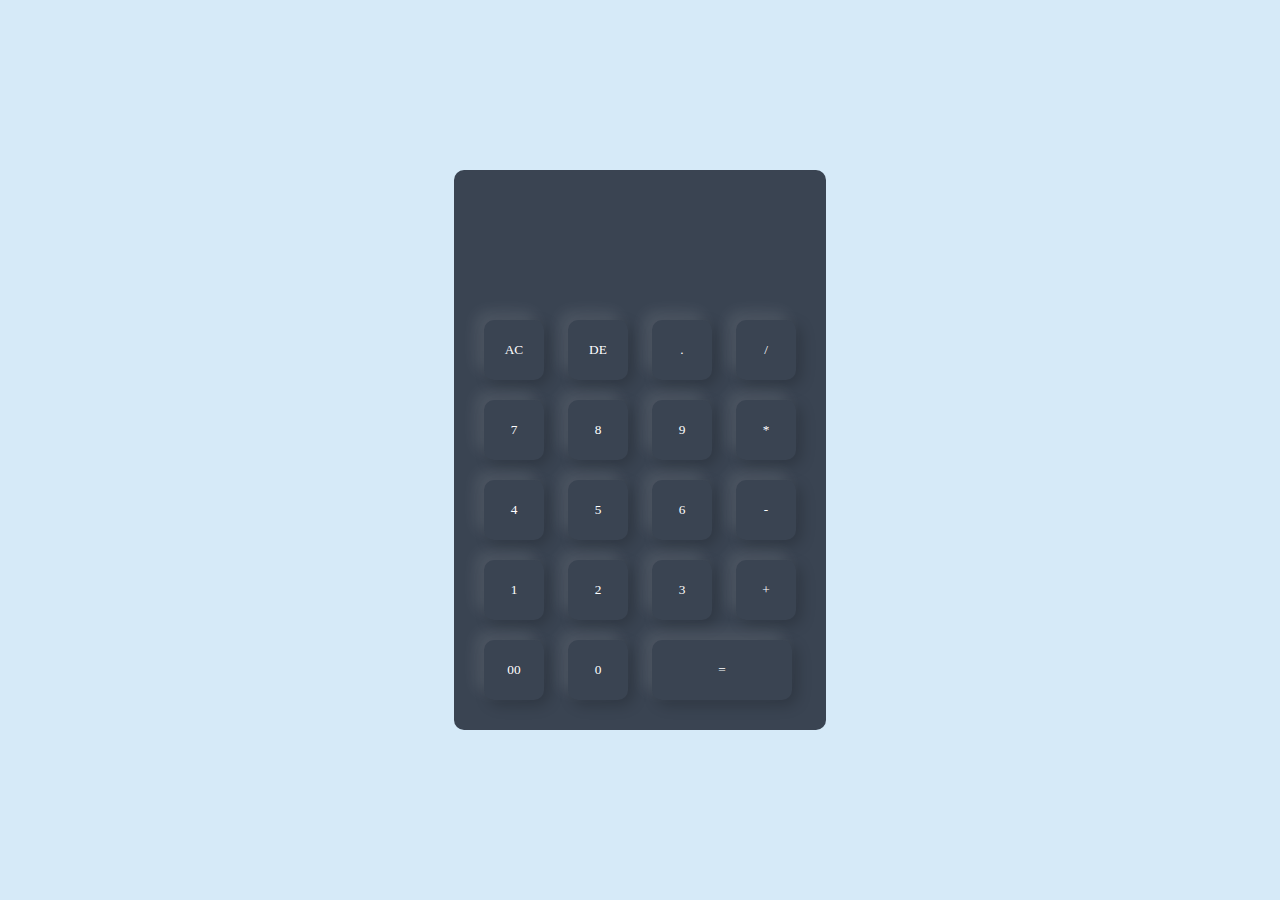
<file: Calculator/index.html>
<!DOCTYPE html>
<html lang="en">
<head>
    <meta charset="UTF-8">
    <meta name="viewport" content="width=device-width, initial-scale=1.0">
    <title>Calculator</title>
    <link rel="stylesheet" href="style.css">
</head>
<body>
    <div class="container"> 
        <div class="mainCal">
            <form >
                <div class="display">
                    <input type="text" name="display">
                </div>
                <div>
                    <input type="button" value="AC">
                    <input type="button" value="DE">
                    <input type="button" value=".">
                    <input type="button" value="/">

                </div>
                <div>
                    <input type="button" value="7">
                    <input type="button" value="8">
                    <input type="button" value="9">
                    <input type="button" value="*">
                </div>
                <div>
                    <input type="button" value="4">
                    <input type="button" value="5">
                    <input type="button" value="6">
                    <input type="button" value="-">
                </div>
                <div>
                    <input type="button" value="1">
                    <input type="button" value="2">
                    <input type="button" value="3">
                    <input type="button" value="+">
                </div>
                <div>
                    <input type="button" value="00">
                    <input type="button" value="0">
                    <input class="equal" type="button" value="=">
                </div>
            </form>
        </div>

    </div>
    

    <script src="script.js"></script>
</body>
</html>
</file>
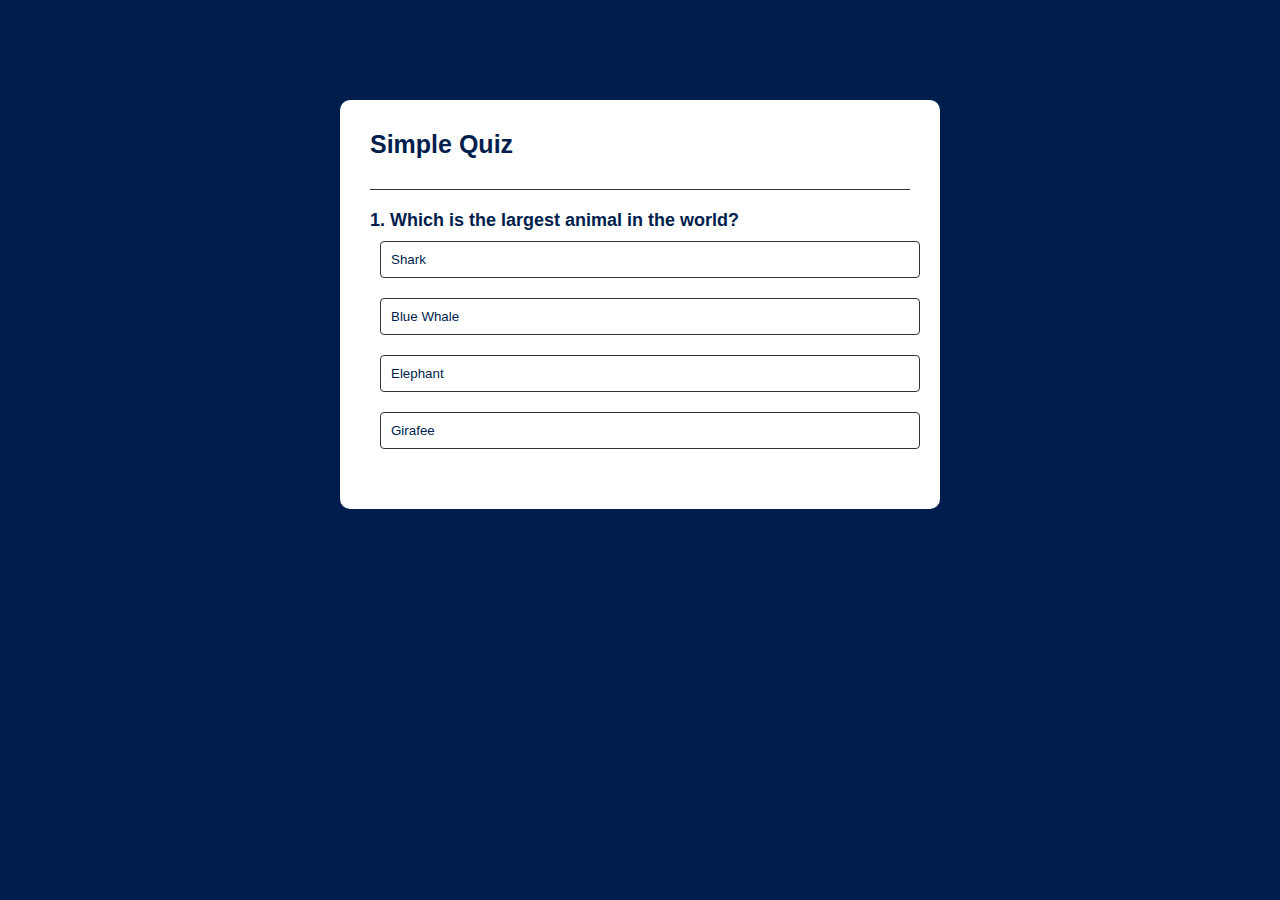
<file: QuizzApp/index.html>
<!DOCTYPE html>
<html lang="en">

<head>
    <meta charset="UTF-8">
    <meta name="viewport" content="width=device-width, initial-scale=1.0">
    <title>QuizApp</title>
    <link rel="stylesheet" href="style.css">
</head>

<body>
    <div class="app">
        <h1>Simple Quiz</h1>
        <div class="quiz">
            <h2 id="question">Question goes here</h2>
            <div id="answer-buttons">
                <button class="btn">Ans1</button>
                <button class="btn">ans2</button>
                <button class="btn">ans3</button>
                <button class="btn">ans4</button>
            </div>
            <button id="next-btn">Next</button>

        </div>
    </div>






    <script src="script.js"></script>

</body>

</html>
</file>
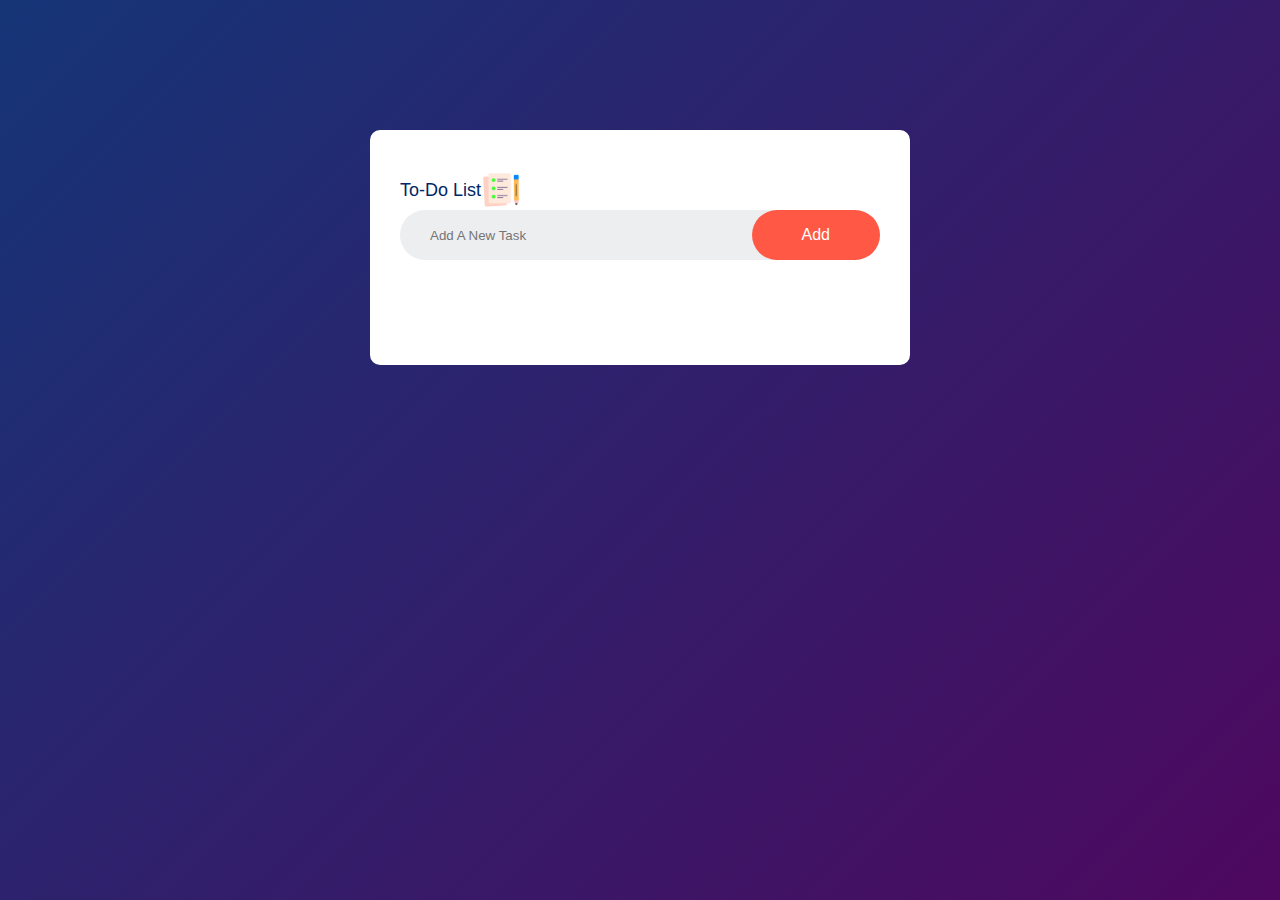
<file: ToDoList/index.html>
<!DOCTYPE html>
<html lang="en">
<head>
    <meta charset="UTF-8">
    <meta name="viewport" content="width=device-width, initial-scale=1.0">
    <title>To Do List</title>
    <link rel="stylesheet" href="style.css">
</head>
<body>
    <div class="container">
        <div class="todo-app">
            <h2>To-Do List <img src="icon.png" alt="Icon"> </h2>
            <form>
                <input type="text"  name="new-task" id="new-task"  placeholder="Add A New Task" >
                <button type="submit">Add </button>
            </form>
            <ul id="list">
                
                
            </ul>
        </div>


    </div>

    <script src="script.js"></script>
    
</body>
</html>
</file>
<file: Calculator/style.css>
*{
    font-family: Cambria, Cochin, Georgia, Times, 'Times New Roman', serif;
    margin: 0;
    padding: 0;
    box-sizing: border-box;
}

.container{
    background: #D6EAF8;
    width: 100%;
    min-height: 100vh;
    padding: 10px;
    display: flex;
    align-items: center;
    justify-content: center;
}


.mainCal{
    background: #3a4452;
    padding: 20px;
    border-radius: 10px ;
}

.mainCal form input{
    border: none;
    outline: none ;
    background: #3a4452;
    margin: 10px;
    width: 60px;
    height: 60px;
    border-radius: 10px;
    color: #fff;
    cursor: pointer; 
    background: transparent;
    box-shadow: -8px -8px 15px rgba(255, 255, 255, 0.1) , 5px 5px 15px rgba(0, 0, 0, 0.2);
}

.display{
    display: flex;
    justify-content: flex-end;
    align-items: center;
    margin: 20px 0px ;

}
form .display input{
    flex: 1;
    text-align: right;
    box-shadow: none;
    font-size: 45px;
}

form div .equal{
    width: 140px;
 
}
</file>
<file: QuizzApp/style.css>
* {
    margin: 0;
    padding: 0;
    box-sizing: border-box;
    font-family: sans-serif;

}
body{
    background: #001e4d;

}

.app{
    background: #fff;
    width: 90%;
    max-width: 600px;
    margin: 100px auto 0;
    border-radius: 10px;
    padding: 30px;
}



.app h1{
    font-size: 25px;
    color: #001e4d;
    font-weight: 600;
    border-bottom: 1px solid #333;
    padding-bottom: 30px;
}

.quiz{
    padding: 20px 0;
}

.quiz h2{
    font-size: 18px;
    color: #001e4d;
    font-weight: 600;
}

.btn{
    background: #fff;
    color: #001e4d;
    font-weight: 500;
    width: 100%;
    border: solid 1px #333;
    border-radius: 4px;
    padding: 10px;
    margin: 10px;
    text-align: left;
    transition: all 0.4s;
    cursor: pointer;
}





.btn:hover:not([disabled]){

    background: #222;
    color: #fff;
}
.btn:disabled{
    cursor: no-drop;
}

#next-btn{
    background: #001e4d;
    font-weight: 500;
    color: #fff;
    border: 1px solid #333;
    border: 0;
    border-radius: 4px;
    width: 150px;
    padding: 10px;
    margin: 20px auto 0;
    cursor: pointer;
    display: none;

}






.correct{
    background: #9aeabc;

}
.incorrect{
    background: #ff9393;
}
</file>
<file: ToDoList/style.css>
*{
    margin: 0;
    padding: 0;
    font-family: 'Poopins',sans-serif;
    box-sizing: border-box;
}



img{
    width: 40px;
    height: 40px;

}
h2{
    font-weight: 250;
    font-size: large;

}
.container{
    width: 100%;
    min-height: 100vh;
    margin: auto;
    background:linear-gradient(135deg,#153577,#4e085f);
    padding: 10px;
}

.todo-app{
    width: 100%;
    max-width: 540px;
    background: #fff;
    margin: 120px auto 20px;
    padding: 40px 30px 80px;
    border-radius: 10px; 
}

.todo-app h2{
    color: #002765;
    display: flex;
    align-items: center;

}


input{
    border: none;
    background: transparent;
    outline: none;
    padding: 10px;
    font-weight: 14px;
    
}

button{
    border: none;
    outline: none;
    padding: 16px 50px;
    background: #ff5945;
    color: #fff;
    font-size: 16px;
    cursor: pointer;
    border-radius: 40px;
}

ul li {
    list-style: none;
    font-size: 17px;
    padding: 12px 8px 12px 50px;
    user-select: none;
    cursor: pointer;
    position: relative;
}

ul li::before{
    content: '';
    position: absolute;
    height: 28px;
    width: 28px;
    border-radius: 50%;
    background-image: url(unchecked.png);
    background-size: cover;
    background-position: center;
    top: 12px;
    left: 8px;
}

form{
    display: flex;
    align-items: center;
    justify-content: space-between;
    background: #edeef0;
    border-radius: 30px;
    padding-left: 20px;
    margin-bottom: 25px;
}


ul li span{
    position: absolute;
    right: 0;
    top: 5px;
    height: 40px;
    width: 40px;
    font-size: 22px;
    color: #555;
    line-height: 40px;
    text-align: center;
    border-radius: 50%;
}


ul li span:hover{
    background:#edeef0;

}

.checked {
    text-decoration: line-through;
    color: gray;
    opacity: 0.7;
}


ul li.checked{
    color: #555;
    text-decoration: line-through;

}

ul li.checked::before{
    background-image: url(checked.png);
}
</file>
